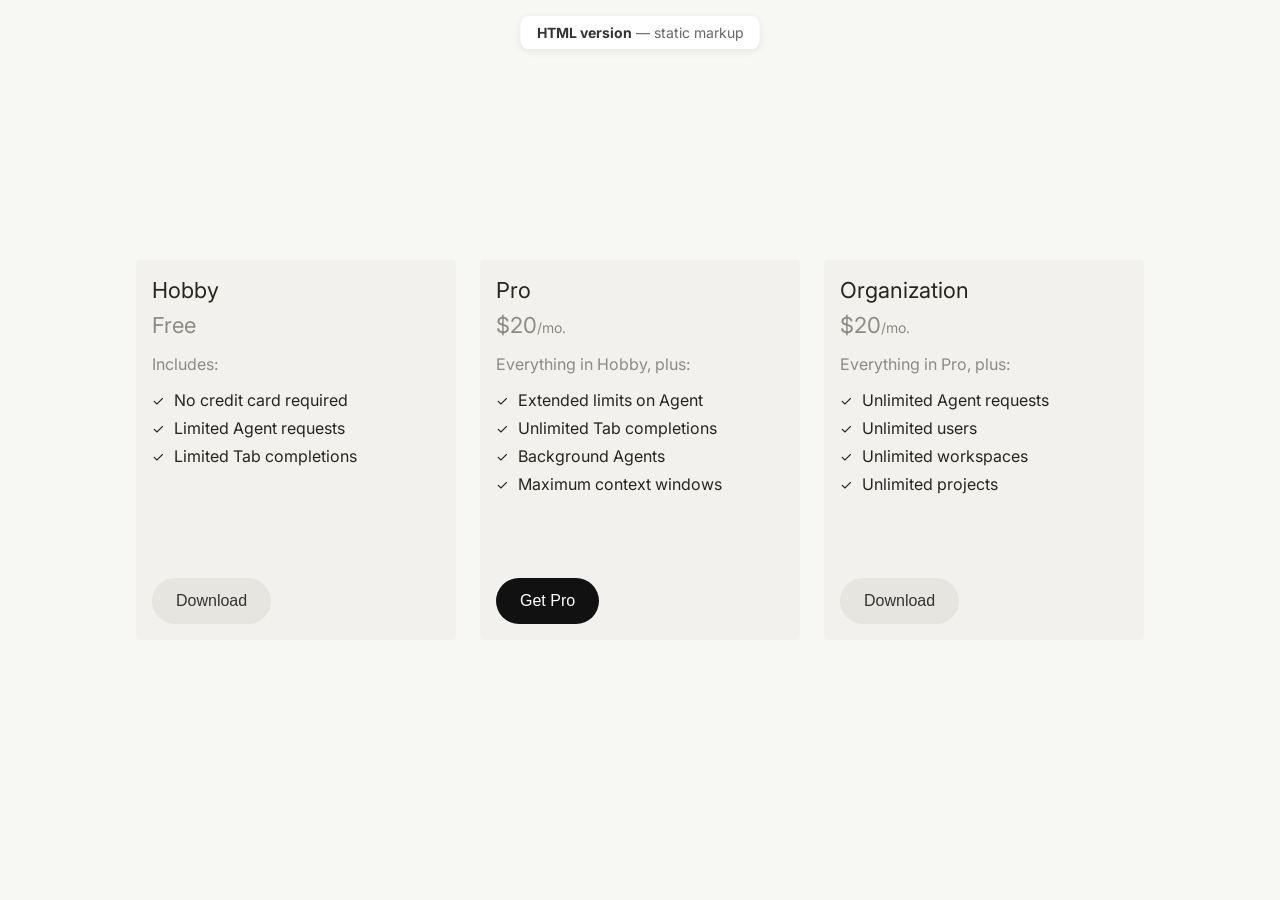
<file: index.html>
<!DOCTYPE html>
<html lang="en">
<head>
    <!-- Character encoding and responsive viewport -->
    <meta charset="UTF-8">
    <meta name="viewport" content="width=device-width, initial-scale=1.0">
    <title>Pricing Plans — HTML version</title>
    <!-- Preconnect speeds up font loading -->
    <link rel="preconnect" href="https://fonts.googleapis.com">
    <link rel="preconnect" href="https://fonts.gstatic.com" crossorigin>
    <!-- Inter font: weights 400, 500, 600, 700 -->
    <link href="https://fonts.googleapis.com/css2?family=Inter:wght@400;500;600;700&display=swap" rel="stylesheet">
    <link rel="stylesheet" href="styles.css">
</head>
<body>
    <!-- Fixed label at top to identify this version -->
    <p class="page-label"><strong>HTML version</strong> — static markup</p>

    <!-- Wrapper for all pricing cards; flexbox lays them in a row -->
    <div class="cards-container">

        <!-- Card 1: Hobby plan -->
        <div class="card">
            <div class="card-top">
                <h3 class="card-title">Hobby</h3>
                <p class="card-price">
                    <span class="card-price-amount">Free</span>
                </p>
                <div class="card-content">
                    <p class="includes-text">Includes:</p>
                    <ul class="features-list">
                        <li>
                            <span class="checkmark">✓</span>
                            No credit card required
                        </li>
                        <li>
                            <span class="checkmark">✓</span>
                            Limited Agent requests
                        </li>
                        <li>
                            <span class="checkmark">✓</span>
                            Limited Tab completions
                        </li>
                    </ul>
                </div>
            </div>
            <button class="download-button secondary">Download</button>
        </div>

        <!-- Card 2: Pro plan -->
        <div class="card">
            <div class="card-top">
                <h3 class="card-title">Pro</h3>
                <p class="card-price">
                    <span class="card-price-amount">$20</span>
                    <span class="card-price-period">/mo.</span>
                </p>
                <div class="card-content">
                    <p class="includes-text">Everything in Hobby, plus:</p>
                    <ul class="features-list">
                        <li>
                            <span class="checkmark">✓</span>
                            Extended limits on Agent
                        </li>
                        <li>
                            <span class="checkmark">✓</span>
                            Unlimited Tab completions
                        </li>
                        <li>
                            <span class="checkmark">✓</span>
                            Background Agents
                        </li>
                        <li>
                            <span class="checkmark">✓</span>
                            Maximum context windows
                        </li>
                    </ul>
                </div>
            </div>
            <button class="download-button primary">Get Pro</button>
        </div>

        <!-- Card 3: Organization plan -->
        <div class="card">
            <div class="card-top">
                <h3 class="card-title">Organization</h3>
                <p class="card-price">
                    <span class="card-price-amount">$20</span>
                    <span class="card-price-period">/mo.</span>
                </p>
                <div class="card-content">
                    <p class="includes-text">Everything in Pro, plus:</p>
                    <ul class="features-list">
                        <li>
                            <span class="checkmark">✓</span>
                            Unlimited Agent requests
                        </li>
                        <li>
                            <span class="checkmark">✓</span>
                            Unlimited users
                        </li>
                        <li>
                            <span class="checkmark">✓</span>
                            Unlimited workspaces
                        </li>
                        <li>
                            <span class="checkmark">✓</span>
                            Unlimited projects
                        </li>
                    </ul>
                </div>
            </div>
            <button class="download-button secondary">Download</button>
        </div>
    </div>
</body>
</html>
</file>
<file: styles.css>
/* ============================================
   Reset — removes browser defaults
   ============================================ */
* {
    margin: 0;
    padding: 0;
    box-sizing: border-box;
}

/* ============================================
   Page layout — centered, full-height
   ============================================ */
body {
    font-family: 'Inter', -apple-system, BlinkMacSystemFont, 'Segoe UI', Roboto, sans-serif;
    background-color: #f7f7f4;
    display: flex;
    justify-content: center;
    align-items: center;
    min-height: 100vh;
    padding: 20px;
}

/* ============================================
   Cards container — horizontal row of cards
   ============================================ */
.cards-container {
    display: flex;
    flex-direction: row;
    gap: 24px;
    flex-wrap: nowrap;
    justify-content: center;
    align-items: flex-start;
}

/* ============================================
   Single card — fixed width, pill-shaped button at bottom
   ============================================ */
.card {
    display: flex;
    flex-direction: column;
    min-height: 380px;
    background-color: #f2f1ed;
    border-radius: 4px;
    padding: 16px;
    width: 320px;
    flex-shrink: 0;
}

/* Card inner wrapper (title + price + content) */
.card-top {
    display: flex;
    flex-direction: column;
}

/* Plan name (e.g. Hobby, Pro) */
.card-title {
    font-size: 22px;
    line-height: 28px;
    font-weight: 400;
    color: #26251e;
    margin-bottom: 8px;
}

/* Price row — amount and period on same baseline */
.card-price {
    font-size: 20px;
    color: rgba(38, 37, 30, 0.5);
    display: inline-flex;
    align-items: baseline;
}

.card-price-amount {
    font-size: 22px;
    font-weight: 400;
    color: rgba(38, 37, 30, 0.5);
}

.card-price-period {
    font-size: 14px;
    color: rgba(38, 37, 30, 0.5);
}

/* Wrapper for "Includes:" text + feature list */
.card-content {
    margin-bottom: 32px;
}

/* "Includes:" or "Everything in X, plus:" */
.includes-text {
    font-size: 16px;
    color: rgba(38, 37, 30, 0.5);
    margin: 16px 0px;
}

/* Feature list — no bullets, vertical stack */
.features-list {
    list-style: none;
    padding: 0;
}

.features-list li {
    display: flex;
    align-items: center;
    margin-bottom: 8px;
    font-size: 16px;
    color: #26251e;
}

/* Checkmark (✓) before each feature */
.checkmark {
    color: #26251e;
    font-size: 14px;
    margin-right: 10px;
    font-weight: 400;
}

/* ============================================
   Buttons — base + variants
   ============================================ */

/* Base: neutral gray, pill shape; margin-top: auto keeps it at card bottom */
.download-button {
    margin-top: auto;
    width: fit-content;
    background-color: #e6e5e0;
    border: none;
    border-radius: 999px;
    padding: 14px 24px;
    font-size: 16px;
    font-weight: 500;
    color: #333;
    cursor: pointer;
    transition: background-color 0.2s ease;
}

.download-button:hover {
    background-color: #D8D6CE;
}

.download-button:active {
    background-color: #D8D6CE;
}

/* Primary: dark fill, for main CTA (e.g. Get Pro) */
.download-button.primary {
    background-color: #111;
    color: #fff;
}

.download-button.primary:hover {
    background-color: #333;
}

.download-button.primary:active {
    background-color: #333;
}

/* Outline: transparent with dark border */
.download-button.outline {
    background-color: transparent;
    border: 1px solid #D8D6CE;
    color: #111;
}

.download-button.outline:hover {
    background-color: #e4e3dd;
    color: #111;
}

.download-button.outline:active {
    background-color: #e4e3dd;
    color: #111;
}

/* Destructive: red, for delete/danger actions */
.download-button.destructive {
    background-color: #f44336;
    color: #fff;
}

.download-button.destructive:hover {
    background-color: #f6685e;
}

/* ============================================
   Page label — fixed badge at top center
   ============================================ */
.page-label {
    position: fixed;
    top: 16px;
    left: 50%;
    transform: translateX(-50%);
    font-size: 14px;
    color: #666;
    background: #fff;
    padding: 8px 16px;
    border-radius: 8px;
    box-shadow: 0 2px 8px rgba(0,0,0,0.08);
}

.page-label strong {
    color: #333;
}
</file>
